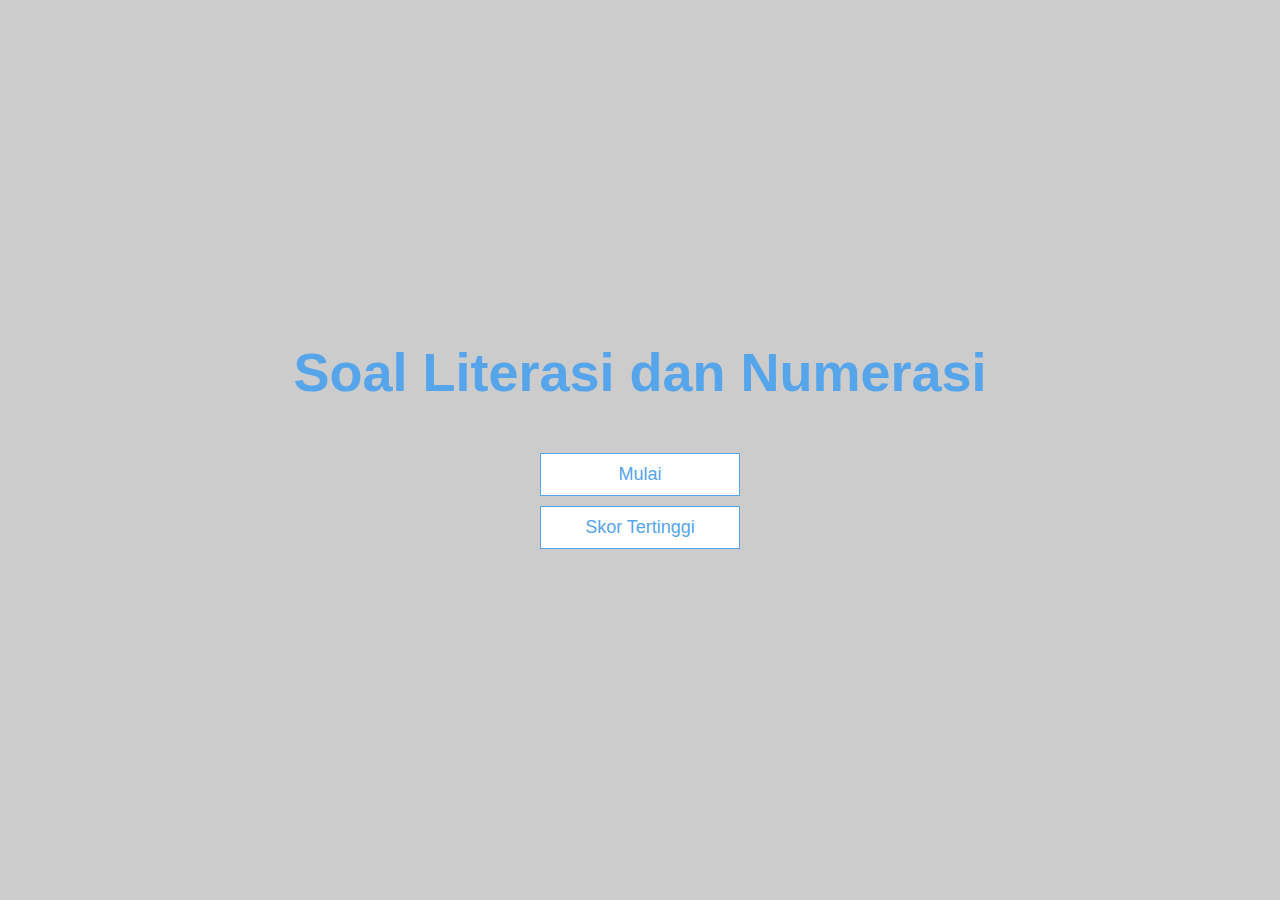
<file: index.html>
<!DOCTYPE html>
<html lang="en">
<head>
  <meta charset="UTF-8" />
  <meta name="viewport" content="width=device-width, initial-scale=1.0" />
  <meta http-equiv="X-UA-Compatible" content="ie=edge" />
  <title>Quizzify</title>
  <link rel="stylesheet" href="./app.css" />
  <link rel="icon" type="image/jpg" href="./assets/logo.jpg">
  <meta name="google-site-verification" content="iNzSj2wvdEOVu1PtrK5FfEiu_teOG2LQn5i3kg-xozQ" />
</head>
<body>
  <div class="container">
    <div id="home" class="flex-center flex-column">
      <h1>Soal Literasi dan Numerasi</h1>
      <a class="btn" href="kelas.html">Mulai</a> <a class="btn" href="./highscores.html">Skor Tertinggi</a>
    </div>
  </div>

  <script>
    const btnMulai = document.querySelector('.btn[href="./game.html"]'); // Memilih tombol "Mulai"
    btnMulai.addEventListener('click', function(event) { // Menambahkan event listener "click"
      event.preventDefault(); // Mencegah navigasi default ke "game.html"
      window.location.href = './Video.html'; // Mengarahkan ke "Video.html"
    });
  </script>
</body>
</html>
</file>
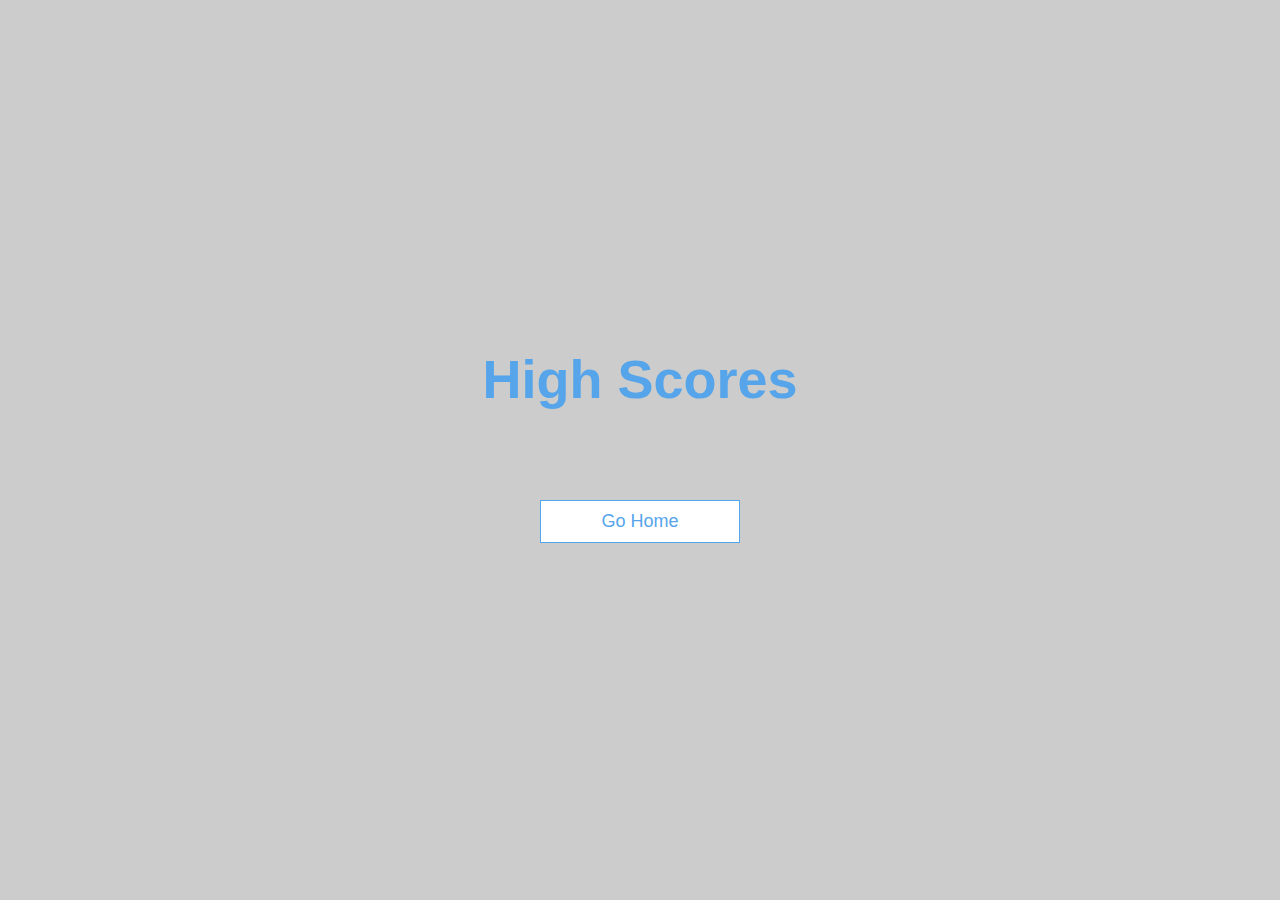
<file: highscores.html>
<!DOCTYPE html>
<html lang="en">
  <head>
    <meta charset="UTF-8" />
    <meta name="viewport" content="width=device-width, initial-scale=1.0" />
    <meta http-equiv="X-UA-Compatible" content="ie=edge" />
    <title>High Scores</title>
    <link rel="stylesheet" href="./app.css" />
    <link rel="stylesheet" href="./highscores.css" />
    <link rel="icon" href="icon_path" type="image/x-icon">
  </head>
  <script async src="https://pagead2.googlesyndication.com/pagead/js/adsbygoogle.js?client=ca-pub-3775445581945009"
     crossorigin="anonymous"></script>
  <body>
    <div class="container">
      <div id="highScores" class="flex-center flex-column">
        <h1 id="finalScore">High Scores</h1>
        <ul id="highScoresList"></ul>
        <a class="btn" href="/">Go Home</a>
      </div>
    </div>
    <script src="./highscores.js"></script>
  </body>
</html>
</file>
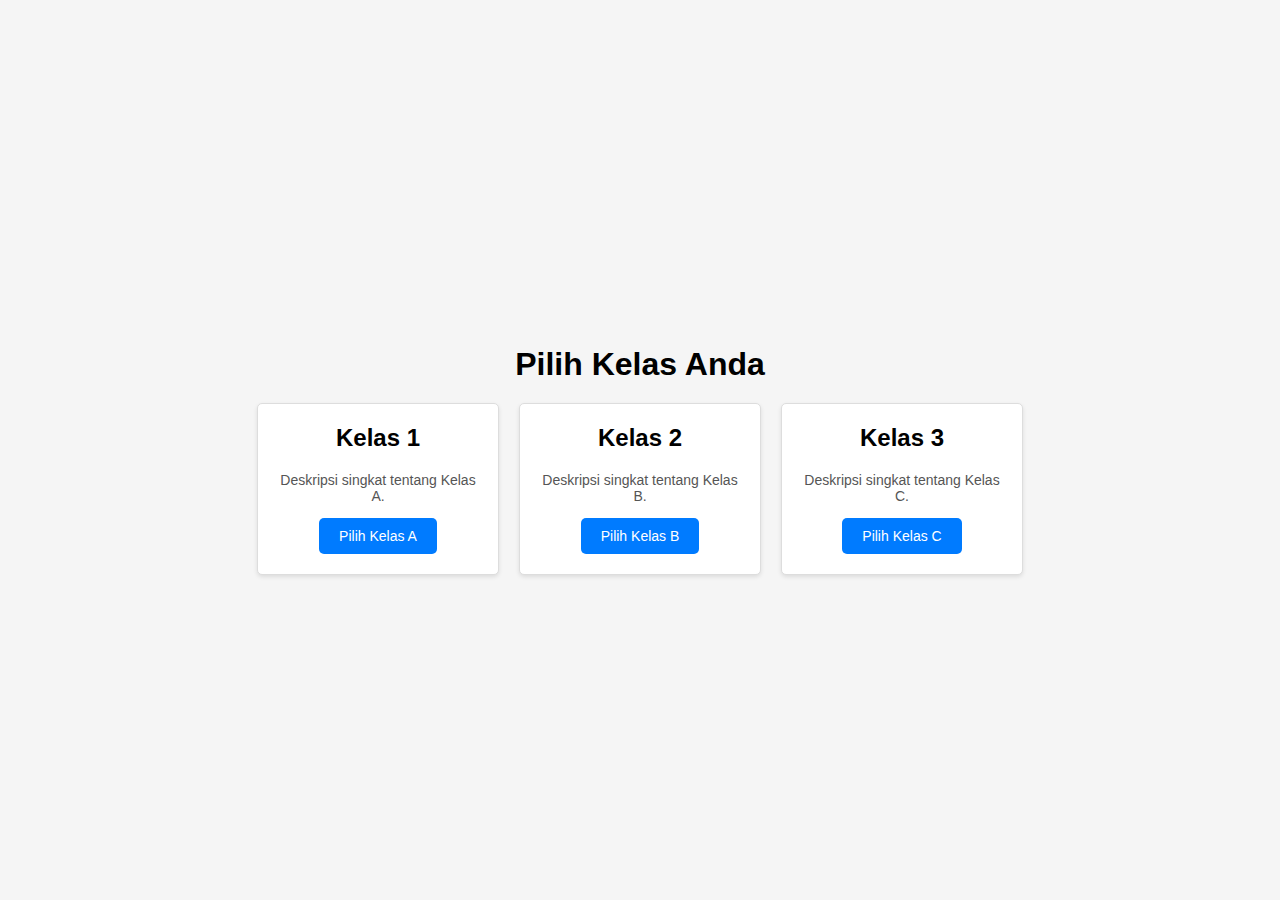
<file: kelas.html>
<!DOCTYPE html>
<html lang="en">
<head>
    <meta charset="UTF-8">
    <meta name="viewport" content="width=device-width, initial-scale=1.0">
    <title>Document</title>
    <link rel="stylesheet" href="kelas.css">
</head>
<body>
    <div class="container">
        <h1>Pilih Kelas Anda</h1>
        <div class="class-options">
            <div class="class-card">
                <h2>Kelas 1</h2>
                <p>Deskripsi singkat tentang Kelas A.</p>
                <a href="./kelas1/kelas_1.html"><button>Pilih Kelas A</button></a>
            </div>
            <div class="class-card">
                <h2>Kelas 2</h2>
                <p>Deskripsi singkat tentang Kelas B.</p>
                <a href="./kelas2/kelas_2.html"><button>Pilih Kelas B</button></a>
            </div>
            <div class="class-card">
                <h2>Kelas 3</h2>
                <p>Deskripsi singkat tentang Kelas C.</p>
                <a href="./kelas3/kelas_3.html"><button>Pilih Kelas C</button></a>
            </div>
        </div>
    </div>
</body>
</html>
</file>
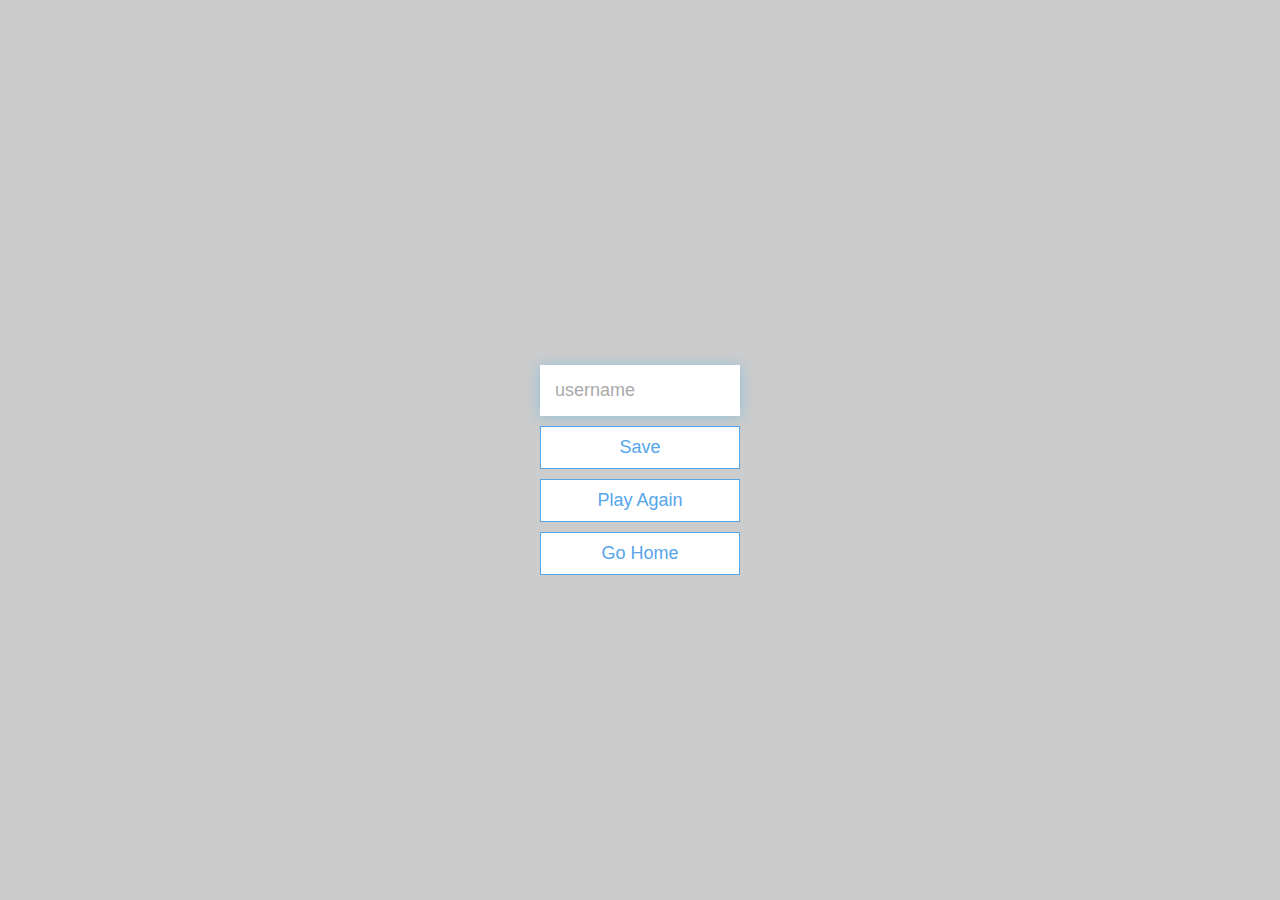
<file: kelas1/end.html>
<!DOCTYPE html>
<html lang="en">
  <head>
    <meta charset="UTF-8" />
    <meta name="viewport" content="width=device-width, initial-scale=1.0" />
    <meta http-equiv="X-UA-Compatible" content="ie=edge" />
    <title>Congratulations!</title>
    <link rel="stylesheet" href="../app.css" />
    <link rel="icon" type="image/jpg" href="./assets/Congo.jpg">
  </head>
  <script async src="https://pagead2.googlesyndication.com/pagead/js/adsbygoogle.js?client=ca-pub-3775445581945009"
     crossorigin="anonymous"></script>
  <body>
    <div class="container">
      <div id="end" class="flex-center flex-column">
        <h1 id="finalScore"></h1>
        <form>
          <input
            type="text"
            name="username"
            id="username"
            placeholder="username"
          />
          <button
            type="submit"
            class="btn"
            id="saveScoreBtn"
            onclick="saveHighScore(event)"
            disabled
          >
            Save
          </button>
        </form>
        <a class="btn" href="./game.html">Play Again</a>
        <a class="btn" href="../index.html">Go Home</a>
      </div>
    </div>
    <script src="./end.js"></script>
  </body>
</html>
</file>
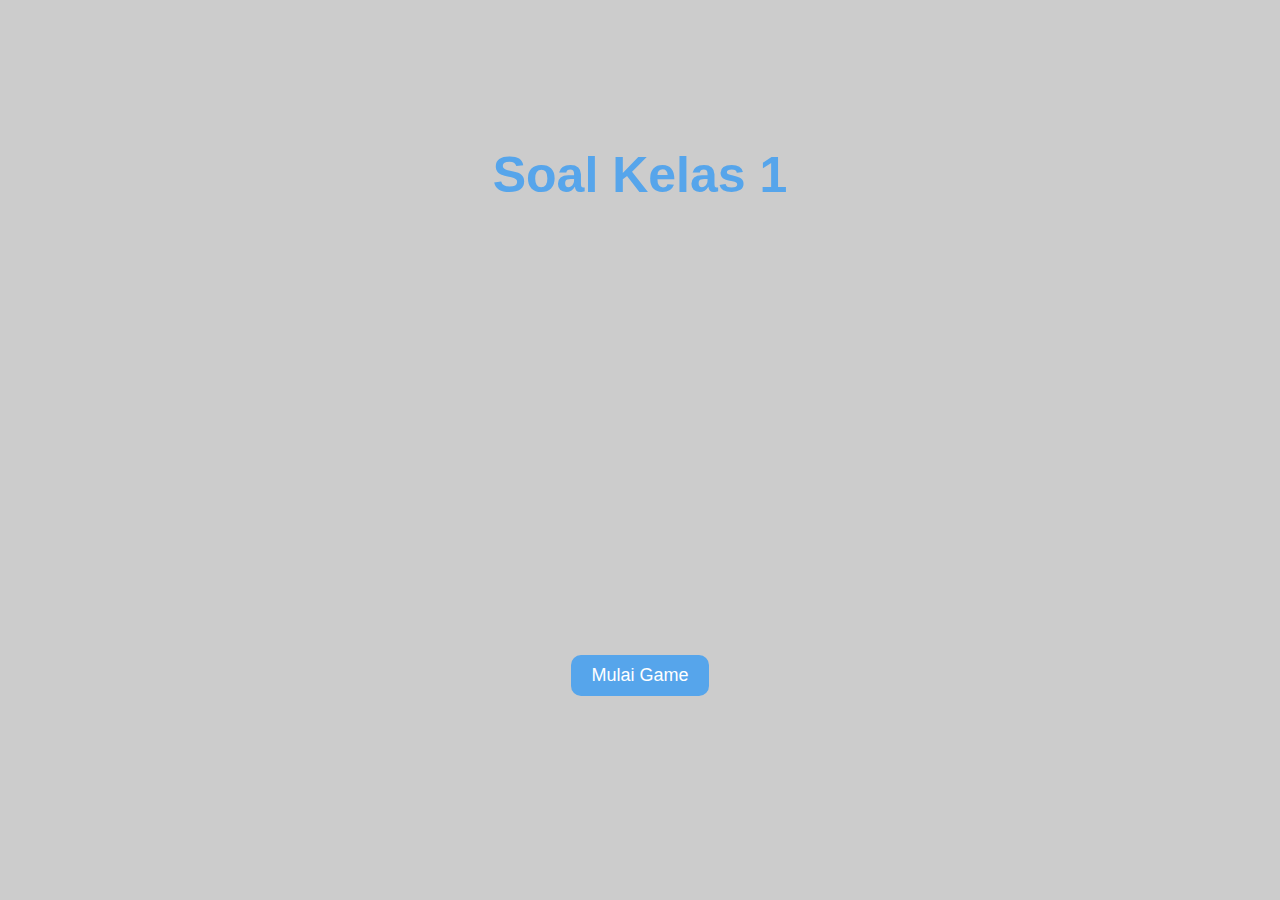
<file: kelas1/game_1.html>
<!DOCTYPE html>
<html lang="en">
<head>
  <meta charset="UTF-8" />
  <meta name="viewport" content="width=device-width, initial-scale=1.0" />
  <meta http-equiv="X-UA-Compatible" content="ie=edge" />
  <link rel="stylesheet" href="game_1.css">
  <title>Video</title>
</head>
<body>
  <div class="container">
    <div class="flex-center flex-column">
      <h2>Soal Kelas 1</h2>
      <iframe width="650" height="365" src="https://www.youtube.com/embed/-m4vaVraaUs" title="Video Dick" frameborder="0" allow="accelerometer; autoplay; clipboard-write; encrypted-media; gyroscope; picture-in-picture" allowfullscreen></iframe>
      <form action="game.html" method="get">
        <button type="submit" class="play-game-button">Mulai Game</button>
      </form>      
    </div>
  </div>
</body>
</html>
</file>
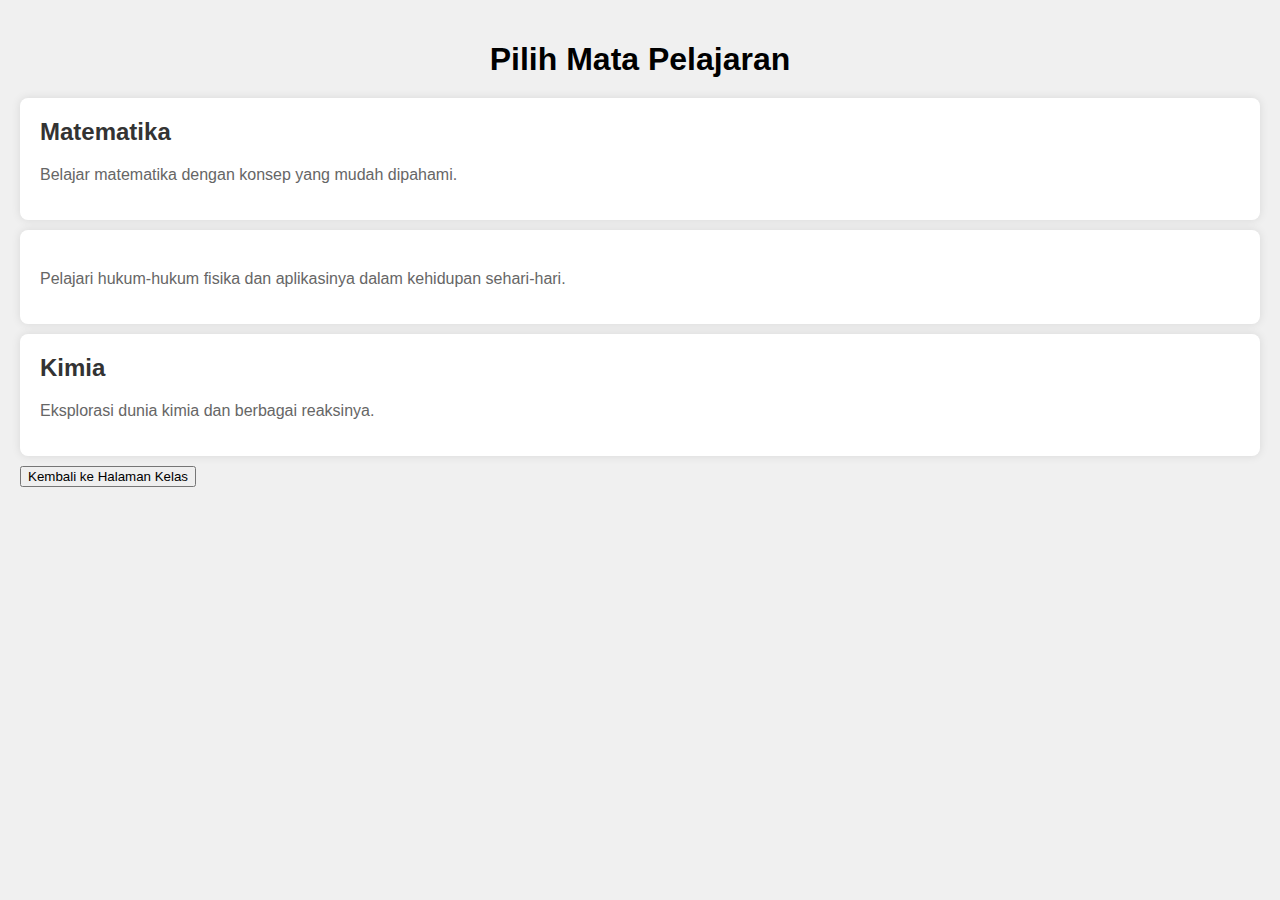
<file: kelas1/kelas_1.html>
<!DOCTYPE html>
<html lang="id">
<head>
    <meta charset="UTF-8">
    <meta name="viewport" content="width=device-width, initial-scale=1.0">
    <title>Pemilihan Mata Pelajaran</title>
    <link rel="stylesheet" href="hal_vid.css">
</head>
<body>
    <h1>Pilih Mata Pelajaran</h1>
    <div class="container" onclick="goToVideo('game_1.html')">
        <h2>Matematika</h2>
        <p>Belajar matematika dengan konsep yang mudah dipahami.</p>
    </div>
    <div class="container" onclick="goToVideo('game_1.html')">
        <h2></h2>
        <p>Pelajari hukum-hukum fisika dan aplikasinya dalam kehidupan sehari-hari.</p>
    </div>
    <div class="container" onclick="goToVideo('game_1.html')">
        <h2>Kimia</h2>
        <p>Eksplorasi dunia kimia dan berbagai reaksinya.</p>
    </div>
    <button class="back-button" onclick="goBackToClass()">Kembali ke Halaman Kelas</button>

    <script>
        function goToVideo(page) {
            window.location.href = page;
        }
        function goBackToClass() {
            window.location.href = '../kelas.html';
        }

    </script>
</body>
</html>
</file>
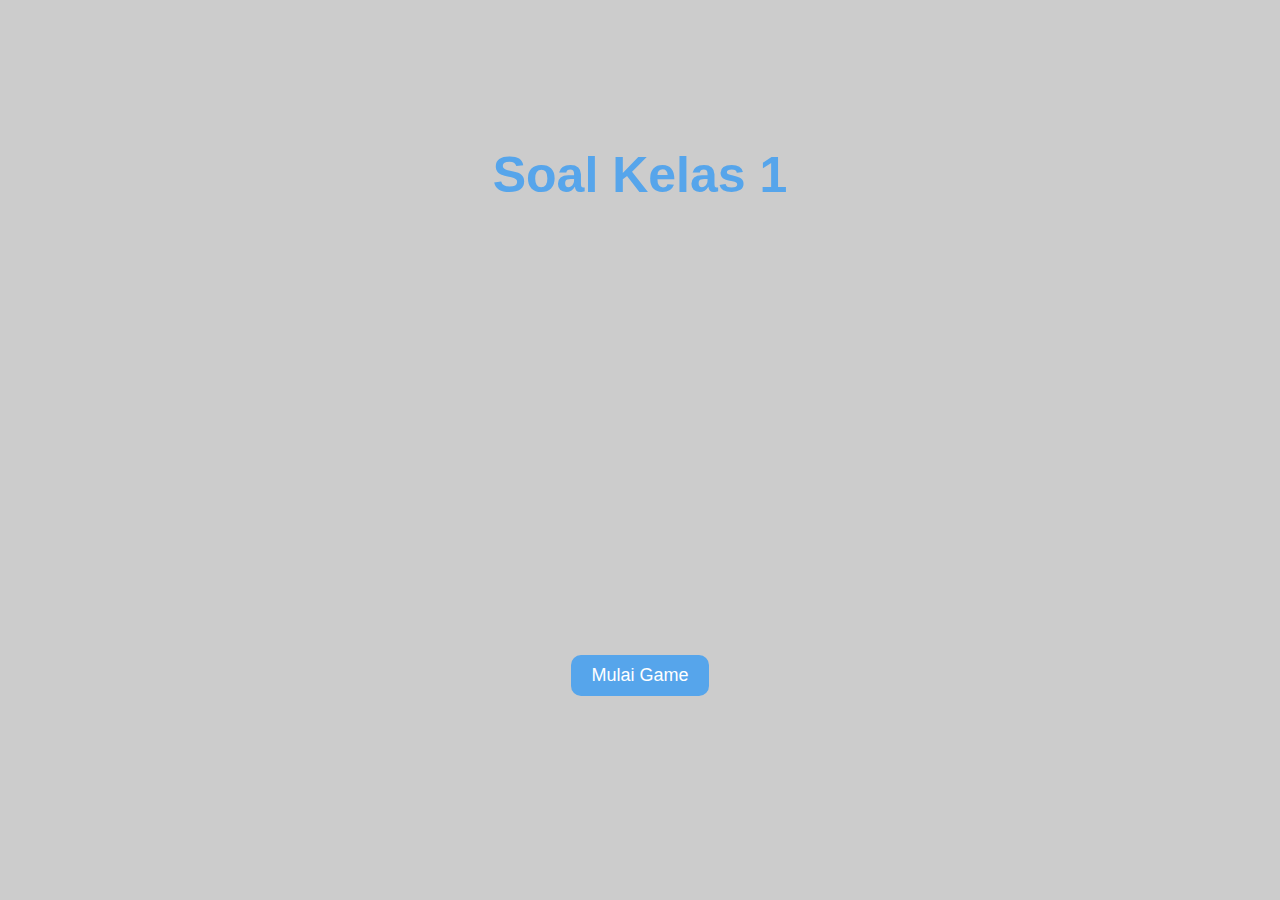
<file: kelas2/game_2.html>
<!DOCTYPE html>
<html lang="en">
<head>
  <meta charset="UTF-8" />
  <meta name="viewport" content="width=device-width, initial-scale=1.0" />
  <meta http-equiv="X-UA-Compatible" content="ie=edge" />
  <link rel="stylesheet" href="game_2.css">
  <title>Video</title>
</head>
<body>
  <div class="container">
    <div class="flex-center flex-column">
      <h2>Soal Kelas 1</h2>
      <iframe width="650" height="365" src="https://www.youtube.com/embed/-m4vaVraaUs" title="Video Dick" frameborder="0" allow="accelerometer; autoplay; clipboard-write; encrypted-media; gyroscope; picture-in-picture" allowfullscreen></iframe>
      <form action="game.html" method="get">
        <button type="submit" class="play-game-button">Mulai Game</button>
      </form>      
    </div>
  </div>
</body>
</html>
</file>
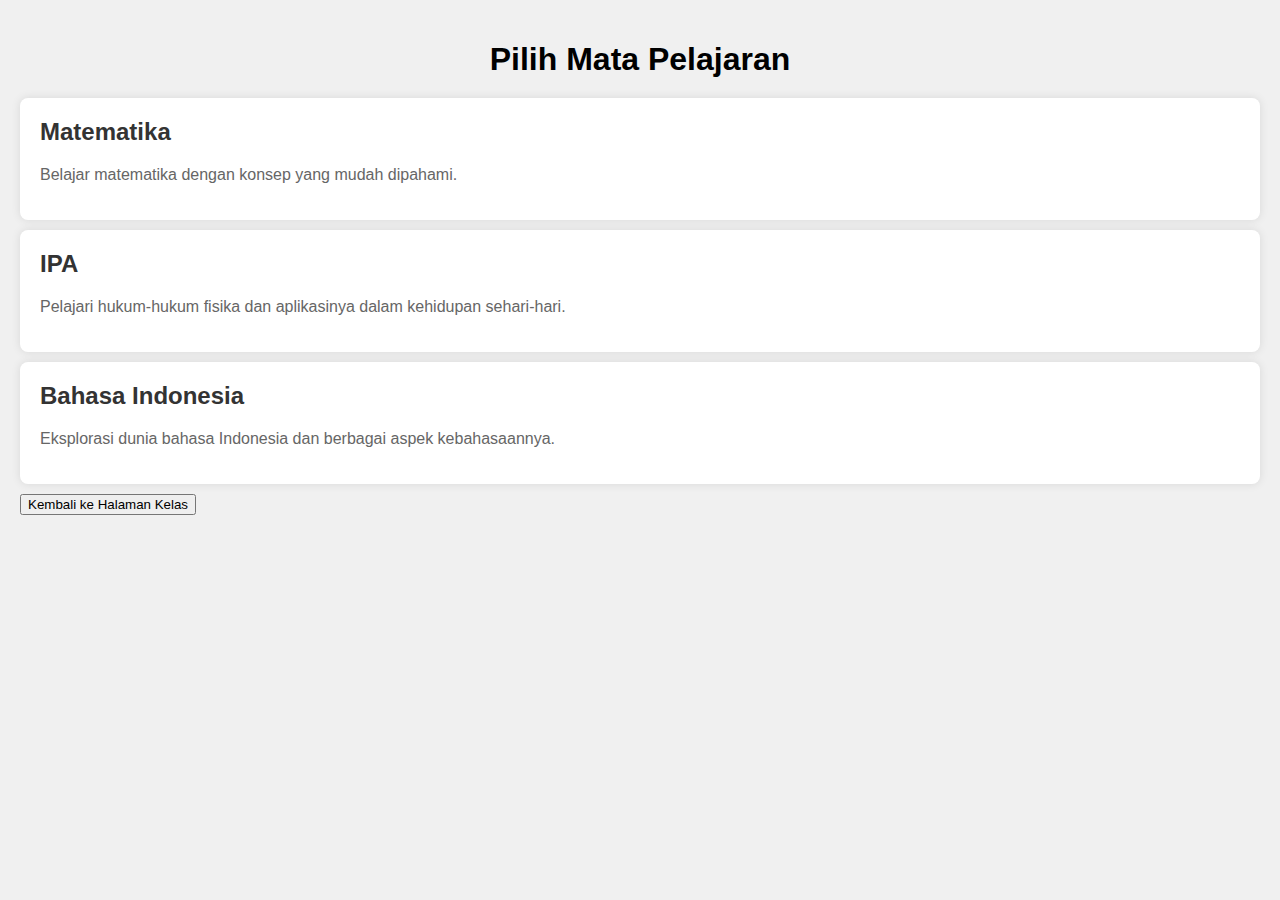
<file: kelas2/kelas_2.html>
<!DOCTYPE html>
<html lang="id">
<head>
    <meta charset="UTF-8">
    <meta name="viewport" content="width=device-width, initial-scale=1.0">
    <title>Pemilihan Mata Pelajaran</title>
    <link rel="stylesheet" href="hal_vid.css">
</head>
<body>
    <h1>Pilih Mata Pelajaran</h1>
    <div class="container" onclick="goToVideo('game_2.html')">
        <h2>Matematika</h2>
        <p>Belajar matematika dengan konsep yang mudah dipahami.</p>
    </div>
    <div class="container" onclick="goToVideo('game_2.html')">
        <h2>IPA</h2>
        <p>Pelajari hukum-hukum fisika dan aplikasinya dalam kehidupan sehari-hari.</p>
    </div>
    <div class="container" onclick="goToVideo('game_2.html')">
        <h2>Bahasa Indonesia</h2>
        <p>Eksplorasi dunia bahasa Indonesia dan berbagai aspek kebahasaannya.</p>
    </div>
    <button class="back-button" onclick="goBackToClass()">Kembali ke Halaman Kelas</button>

    <script>
        function goToVideo(page) {
            window.location.href = page;
        }

        function goBackToClass() {
            window.location.href = '../kelas.html';
        }

    </script>
</body>
</html>
</file>
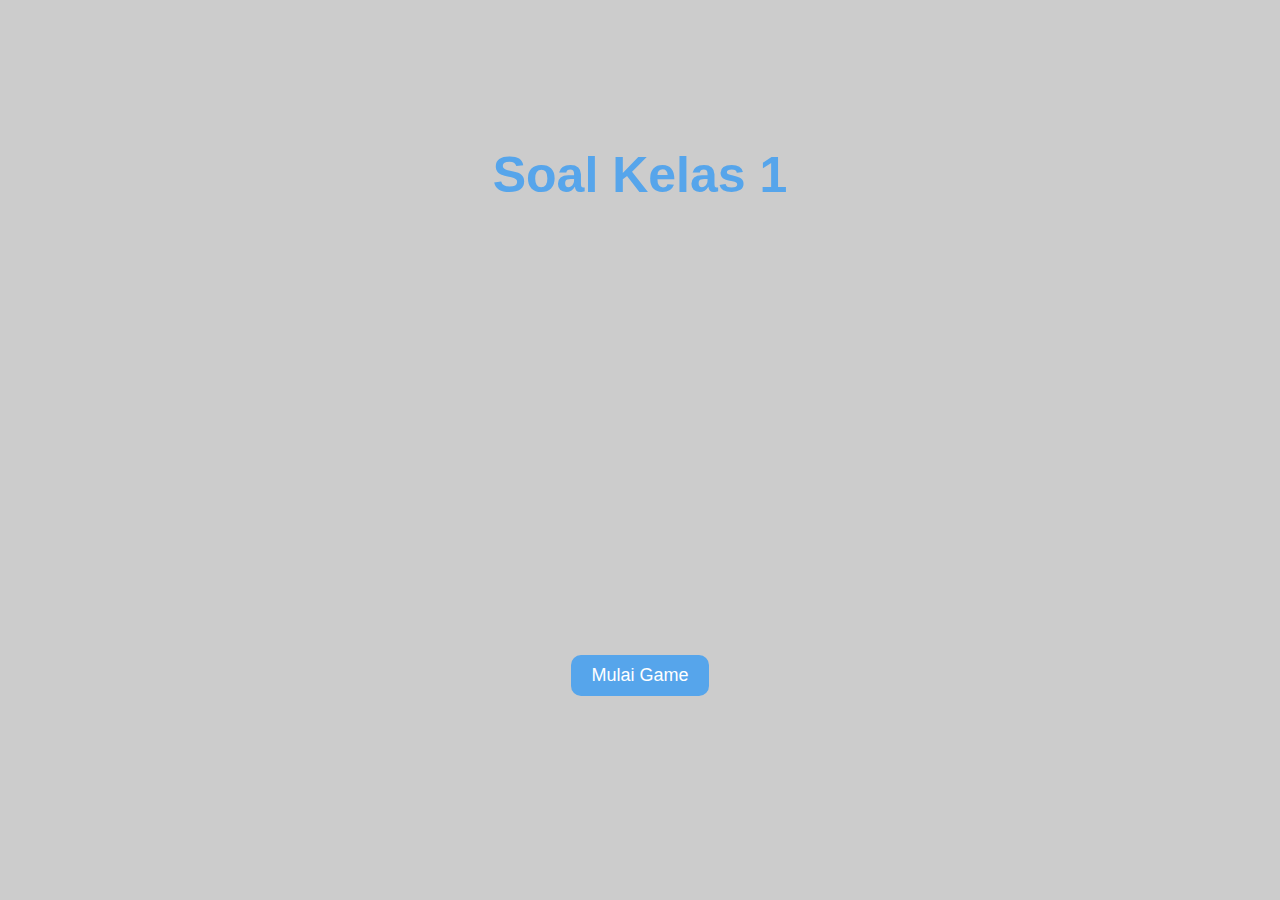
<file: kelas3/game_3.html>
<!DOCTYPE html>
<html lang="en">
<head>
  <meta charset="UTF-8" />
  <meta name="viewport" content="width=device-width, initial-scale=1.0" />
  <meta http-equiv="X-UA-Compatible" content="ie=edge" />
  <link rel="stylesheet" href="game_3.css">
  <title>Video</title>
</head>
<body>
  <div class="container">
    <div class="flex-center flex-column">
      <h2>Soal Kelas 1</h2>
      <iframe width="650" height="365" src="https://www.youtube.com/embed/-m4vaVraaUs" title="Video Dick" frameborder="0" allow="accelerometer; autoplay; clipboard-write; encrypted-media; gyroscope; picture-in-picture" allowfullscreen></iframe>
      <form action="game.html" method="get">
        <button type="submit" class="play-game-button">Mulai Game</button>
      </form>      
    </div>
  </div>
</body>
</html>
</file>
<file: app.css>
:root {
  background-color: #cccccc;
  font-size: 62.5%;
}

* {
  box-sizing: border-box;
  font-family: Arial, Helvetica, sans-serif;
  margin: 0;
  padding: 0;
  color: #333;
}

h1,
h2,
h3,
h4 {
  margin-bottom: 1rem;
}

h1 {
  font-size: 5.4rem;
  color: #56a5eb;
  margin-bottom: 5rem;
}

h1 > span {
  font-size: 2.4rem;
  font-weight: 500;
}

h2 {
  font-size: 4.2rem;
  margin-bottom: 4rem;
  font-weight: 700;
}

h3 {
  font-size: 2.8rem;
  font-weight: 500;
}

/* UTILITIES */

.container {
  width: 100vw;
  height: 100vh;
  display: flex;
  justify-content: center;
  align-items: center;
  max-width: 80rem;
  margin: 0 auto;
  padding: 2rem;
}

.container > * {
  width: 100%;
}

.flex-column {
  display: flex;
  flex-direction: column;
}

.flex-center {
  justify-content: center;
  align-items: center;
}

.justify-center {
  justify-content: center;
}

.text-center {
  text-align: center;
}

.hidden {
  display: none;
}

/* BUTTONS */
.btn {
  font-size: 1.8rem;
  padding: 1rem 0;
  width: 20rem;
  text-align: center;
  border: 0.1rem solid #56a5eb;
  margin-bottom: 1rem;
  text-decoration: none;
  color: #56a5eb;
  background-color: white;
}

.btn:hover {
  cursor: pointer;
  box-shadow: 0 0.4rem 1.4rem 0 rgba(86, 185, 235, 0.5);
  transform: translateY(-0.1rem);
  transition: transform 150ms;
}

.btn[disabled]:hover {
  cursor: not-allowed;
  box-shadow: none;
  transform: none;
}

/* FORMS */
form {
  width: 100%;
  display: flex;
  flex-direction: column;
  align-items: center;
}

input {
  margin-bottom: 1rem;
  width: 20rem;
  padding: 1.5rem;
  font-size: 1.8rem;
  border: none;
  box-shadow: 0 0.1rem 1.4rem 0 rgba(86, 185, 235, 0.5);
}

input::placeholder {
  color: #aaa;
}
</file>
<file: highscores.css>
#highScoresList {
  list-style: none;
  padding-left: 0;
  margin-bottom: 4rem;
}

.high-score {
  font-size: 2.8rem;
  margin-bottom: 0.5rem;
}

.high-score:hover {
  transform: scale(1.025);
}
</file>
<file: kelas.css>
body {
    font-family: Arial, sans-serif;
    background-color: #f5f5f5;
    margin: 0;
    padding: 0;
    display: flex;
    justify-content: center;
    align-items: center;
    height: 100vh;
}

.container {
    text-align: center;
}

h1 {
    margin-bottom: 20px;
}

.class-options {
    display: flex;
    justify-content: center;
    gap: 20px;
}

.class-card {
    background-color: #fff;
    border: 1px solid #ddd;
    border-radius: 5px;
    padding: 20px;
    width: 200px;
    box-shadow: 0 2px 4px rgba(0, 0, 0, 0.1);
}

.class-card h2 {
    margin-top: 0;
}

.class-card p {
    font-size: 14px;
    color: #555;
}

button {
    background-color: #007bff;
    color: white;
    border: none;
    border-radius: 5px;
    padding: 10px 20px;
    cursor: pointer;
    font-size: 14px;
    transition: background-color 0.3s ease;
    text-decoration: none;
}

button:hover {
    background-color: #0056b3;
}

a {
    text-decoration: none;
}
</file>
<file: kelas1/game_1.css>
body {
    background-color: #cccccc; /* Warna background hijau */
    display: flex; /* Mengatur flexbox layout */
    justify-content: center; /* Menempatkan konten di tengah secara horizontal */
    align-items: center; /* Menempatkan konten di tengah secara vertikal */
    min-height: 100vh; /* Mengatur ketinggian minimum viewport */
    margin: 0; /* Menghapus margin default */
    padding: 0; /* Menghapus padding default */
  }

  h2 {
    font-size: 50px;
    font-family: Arial, Helvetica, sans-serif;
  }

  .play-game-button {
    background-color: #56a5eb;
    margin-top: 40px;
    color: white;
    font-size: 18px;
    padding: 10px 20px;
    border: none;
    cursor: pointer;
    border-radius: 10px; /* Add rounded corners */
  }  
  
  video {
    max-width: 80%; /* Mengatur lebar maksimum video */
    height: auto;
    border: 3px solid #56a5eb;
  }
  
  .container {
    margin-top: -100px;
    text-align: center; /* Menempatkan teks di tengah */
    color: #56a5eb; /* Warna teks putih */
  }
</file>
<file: kelas1/hal_vid.css>
body {
    font-family: Arial, sans-serif;
    margin: 0;
    padding: 20px;
    background-color: #f0f0f0;
}

h1 {
    text-align: center;
    margin-bottom: 20px;
}

.container {
    background-color: #fff;
    padding: 20px;
    margin: 10px 0;
    border-radius: 8px;
    box-shadow: 0 0 10px rgba(0, 0, 0, 0.1);
    cursor: pointer;
    transition: transform 0.2s;
}

.container:hover {
    transform: scale(1.05);
}

.container h2 {
    margin-top: 0;
    color: #333;
}

.container p {
    color: #666;
}
</file>
<file: kelas2/game_2.css>
body {
    background-color: #cccccc; /* Warna background hijau */
    display: flex; /* Mengatur flexbox layout */
    justify-content: center; /* Menempatkan konten di tengah secara horizontal */
    align-items: center; /* Menempatkan konten di tengah secara vertikal */
    min-height: 100vh; /* Mengatur ketinggian minimum viewport */
    margin: 0; /* Menghapus margin default */
    padding: 0; /* Menghapus padding default */
  }

  h2 {
    font-size: 50px;
    font-family: Arial, Helvetica, sans-serif;
  }

  .play-game-button {
    background-color: #56a5eb;
    margin-top: 40px;
    color: white;
    font-size: 18px;
    padding: 10px 20px;
    border: none;
    cursor: pointer;
    border-radius: 10px; /* Add rounded corners */
  }  
  
  video {
    max-width: 80%; /* Mengatur lebar maksimum video */
    height: auto;
    border: 3px solid #56a5eb;
  }
  
  .container {
    margin-top: -100px;
    text-align: center; /* Menempatkan teks di tengah */
    color: #56a5eb; /* Warna teks putih */
  }
</file>
<file: kelas2/hal_vid.css>
body {
    font-family: Arial, sans-serif;
    margin: 0;
    padding: 20px;
    background-color: #f0f0f0;
}

h1 {
    text-align: center;
    margin-bottom: 20px;
}

.container {
    background-color: #fff;
    padding: 20px;
    margin: 10px 0;
    border-radius: 8px;
    box-shadow: 0 0 10px rgba(0, 0, 0, 0.1);
    cursor: pointer;
    transition: transform 0.2s;
}

.container:hover {
    transform: scale(1.05);
}

.container h2 {
    margin-top: 0;
    color: #333;
}

.container p {
    color: #666;
}
</file>
<file: kelas3/game_3.css>
body {
    background-color: #cccccc; /* Warna background hijau */
    display: flex; /* Mengatur flexbox layout */
    justify-content: center; /* Menempatkan konten di tengah secara horizontal */
    align-items: center; /* Menempatkan konten di tengah secara vertikal */
    min-height: 100vh; /* Mengatur ketinggian minimum viewport */
    margin: 0; /* Menghapus margin default */
    padding: 0; /* Menghapus padding default */
  }

  h2 {
    font-size: 50px;
    font-family: Arial, Helvetica, sans-serif;
  }

  .play-game-button {
    background-color: #56a5eb;
    margin-top: 40px;
    color: white;
    font-size: 18px;
    padding: 10px 20px;
    border: none;
    cursor: pointer;
    border-radius: 10px; /* Add rounded corners */
  }  
  
  video {
    max-width: 80%; /* Mengatur lebar maksimum video */
    height: auto;
    border: 3px solid #56a5eb;
  }
  
  .container {
    margin-top: -100px;
    text-align: center; /* Menempatkan teks di tengah */
    color: #56a5eb; /* Warna teks putih */
  }
</file>
